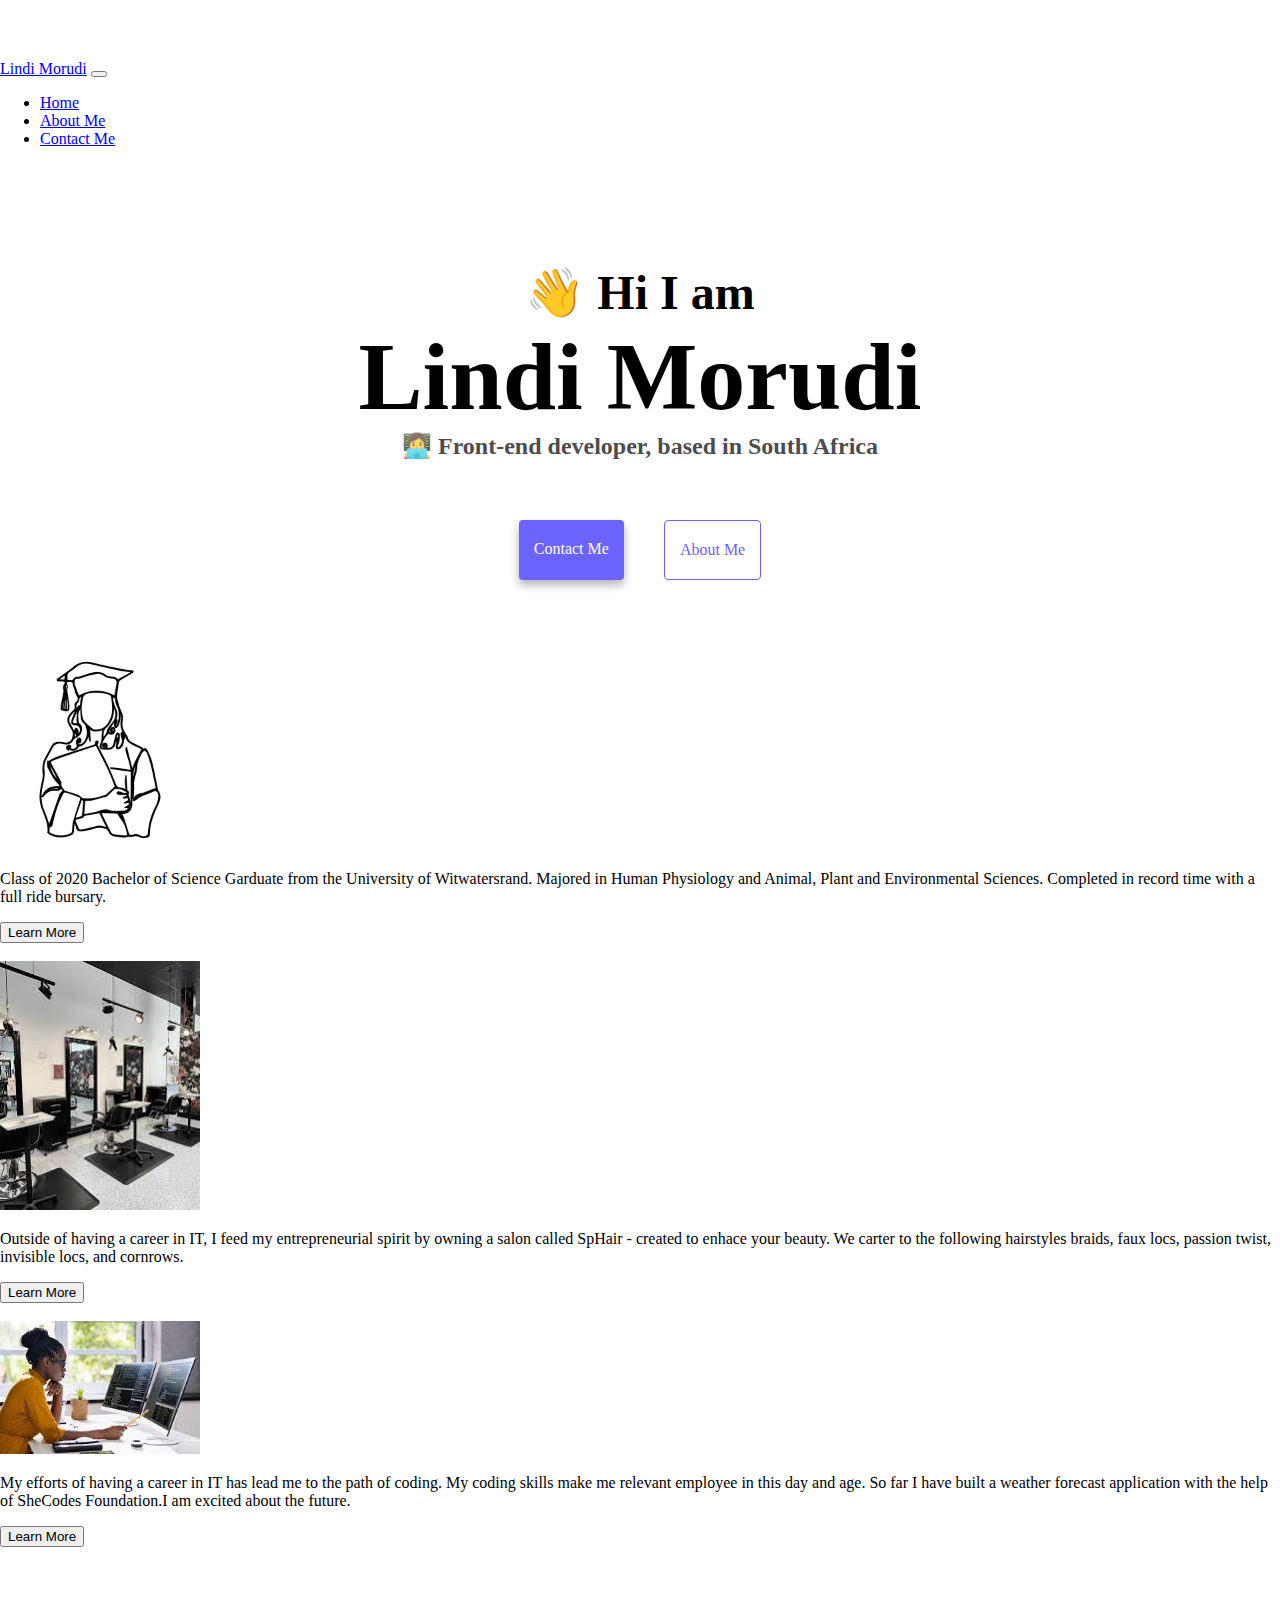
<file: index.html>
<!DOCTYPE html>
<html lang="en">
  <head>
    <meta charset="UTF-8" />
    <meta http-equiv="X-UA-Compatible" content="IE=edge" />
    <meta name="viewport" content="width=device-width, initial-scale=1.0" />
    <title>Lindi Morudi</title>
    <link rel="stylesheet" href="style.css" />
    <meta name="description" content="Information about a front-end developer Lindi Morudi">
    <link
      href="https://cdn.jsdelivr.net/npm/bootstrap@5.3.0/dist/css/bootstrap.min.css"
      rel="stylesheet"
      integrity="sha384-9ndCyUaIbzAi2FUVXJi0CjmCapSmO7SnpJef0486qhLnuZ2cdeRhO02iuK6FUUVM"
      crossorigin="anonymous"
    />
    <script
      src="https://cdn.jsdelivr.net/npm/bootstrap@5.3.0/dist/js/bootstrap.bundle.min.js"
      integrity="sha384-geWF76RCwLtnZ8qwWowPQNguL3RmwHVBC9FhGdlKrxdiJJigb/j/68SIy3Te4Bkz"
      crossorigin="anonymous"
    ></script>
  </head>
  <body>
    <nav class="navbar fixed-top navbar-expand-lg bg-body-tertiary" id="nav">
      <div class="container-fluid">
        <a class="navbar-brand" href="#">Lindi Morudi</a>
        <button
          class="navbar-toggler"
          type="button"
          data-bs-toggle="collapse"
          data-bs-target="#navbarNav"
          aria-controls="navbarNav"
          aria-expanded="false"
          aria-label="Toggle navigation"
        >
          <span class="navbar-toggler-icon"></span>
        </button>
        <div class="collapse navbar-collapse" id="navbarNav">
          <ul class="navbar-nav">
            <li class="nav-item">
              <a class="nav-link active" aria-current="page" href="index.html"
                >Home</a
              >
            </li>
            <li class="nav-item">
              <a class="nav-link" href="about.html" title="About Lindi Morudi">About Me</a>
            </li>
            <li class="nav-item">
              <a class="nav-link" href="about.html#contact" title="Contact Lindi Morudi">Contact Me</a>
            </li>
          </ul>
        </div>
      </div>
    </nav>
    <h2>👋 Hi I am</h2>
    <h1>Lindi Morudi</h1>
    <h3>👩‍💻 Front-end developer, based in South Africa</h3>
    <div class="navigation-links">
      <a href="about.html#contact" class="contact-link" title="Contact Lindi Morudi">Contact me</a>
      <a href="about.html" class="about-link" title="About Lindi Morudi">About me</a>
    </div>

    <div class="container">
      <div class="row">
        <div class="col-md-4">
          <img
            src="images/graduate.png"
            alt="graduate"
            class="rounded mx-auto d-none d-sm-block"
            width="200"
          />
        </div>
        <div class="col-md-8 border border-5 text-center p-5">
          <p>
            Class of 2020 Bachelor of Science Garduate from the University of
            Witwatersrand. Majored in Human Physiology and Animal, Plant and
            Environmental Sciences. Completed in record time with a full ride
            bursary.
          </p>
          <button type="button" class="btn btn-primary">Learn More</button>
        </div>
      </div>
      <br />
      <div class="row">
        <div class="col-md-4">
          <img
            src="images/salon.jpg"
            alt="salon"
            class="rounded mx-auto d-none d-sm-block"
            width="200"
          />
        </div>
        <div class="col-md-8 border border-5 text-center p-5">
          <p>
            Outside of having a career in IT, I feed my entrepreneurial spirit
            by owning a salon called SpHair - created to enhace your beauty. We
            carter to the following hairstyles braids, faux locs, passion twist,
            invisible locs, and cornrows.
          </p>
          <button type="button" class="btn btn-primary">Learn More</button>
        </div>
      </div>
      <br />
      <div class="row">
        <div class="col-md-4">
          <img
            src="images/womancoding.jpg"
            alt="coding"
            class="rounded mx-auto d-none d-sm-block"
            width="200"
          />
        </div>
        <div class="col-md-8 border border-5 text-center p-5">
          <p>
            My efforts of having a career in IT has lead me to the path of
            coding. My coding skills make me relevant employee in this day and
            age. So far I have built a weather forecast application with the
            help of SheCodes Foundation.I am excited about the future.
          </p>
          <button type="button" class="btn btn-primary">
            Learn More
          </button>
        </div>
      </div>
    </div>

    <script
      src="https://cdn.jsdelivr.net/npm/@popperjs/core@2.11.8/dist/umd/popper.min.js"
      integrity="sha384-I7E8VVD/ismYTF4hNIPjVp/Zjvgyol6VFvRkX/vR+Vc4jQkC+hVqc2pM8ODewa9r"
      crossorigin="anonymous"
    ></script>
    <script
      src="https://cdn.jsdelivr.net/npm/bootstrap@5.3.0/dist/js/bootstrap.min.js"
      integrity="sha384-fbbOQedDUMZZ5KreZpsbe1LCZPVmfTnH7ois6mU1QK+m14rQ1l2bGBq41eYeM/fS"
      crossorigin="anonymous"
    ></script>
  </body>
</html>
</file>
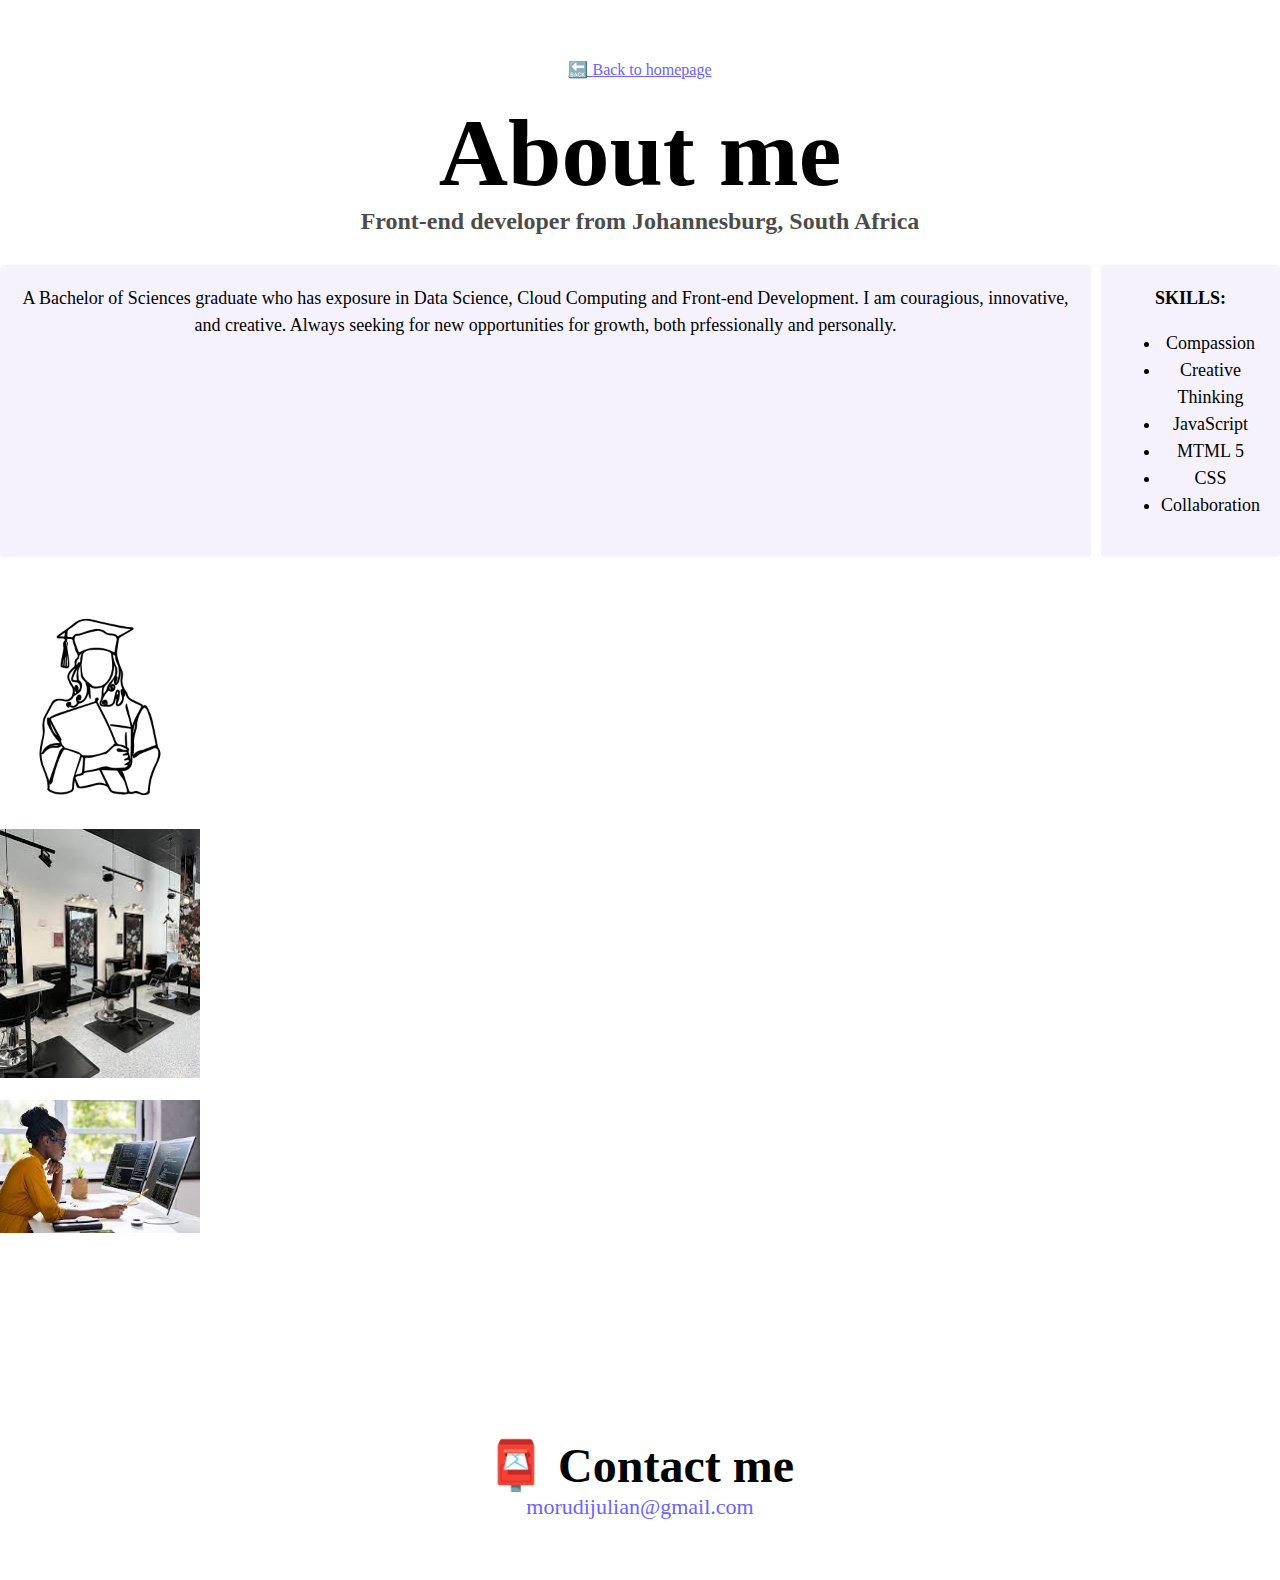
<file: about.html>
<!DOCTYPE html>
<html lang="en">
  <head>
    <meta charset="UTF-8" />
    <meta http-equiv="X-UA-Compatible" content="IE=edge" />
    <meta name="viewport" content="width=device-width, initial-scale=1.0" />
    <link rel="stylesheet" href="style.css" />
    <title>About Lindi Morudi</title>
    <meta name="description" content="Details about Lindi Morudi">
    <link
      href="https://cdn.jsdelivr.net/npm/bootstrap@5.3.0/dist/css/bootstrap.min.css"
      rel="stylesheet"
      integrity="sha384-9ndCyUaIbzAi2FUVXJi0CjmCapSmO7SnpJef0486qhLnuZ2cdeRhO02iuK6FUUVM"
      crossorigin="anonymous"
    />
    <script
      src="https://cdn.jsdelivr.net/npm/bootstrap@5.3.0/dist/js/bootstrap.bundle.min.js"
      integrity="sha384-geWF76RCwLtnZ8qwWowPQNguL3RmwHVBC9FhGdlKrxdiJJigb/j/68SIy3Te4Bkz"
      crossorigin="anonymous"
    ></script>
  </head>
  <body>
    <a href="index.html" class="homepage-link" title="Return to Homepage"> 🔙 Back to homepage</a>
    <br />
    <h1>About me</h1>
    <h3>Front-end developer from Johannesburg, South Africa</h3>
    <div class="about-paragraphs">
      <div id="info" class="information text-center m-5">
        A Bachelor of Sciences graduate who has exposure in Data Science, Cloud
        Computing and Front-end Development. I am couragious, innovative, and
        creative. Always seeking for new opportunities for growth, both
        prfessionally and personally.
      </div>
      <div id="skills">
        <strong>SKILLS:</strong>
        <ul>
          <li>Compassion</li>
          <li>Creative Thinking</li>
          <li>JavaScript</li>
          <li>MTML 5</li>
          <li>CSS</li>
          <li>Collaboration</li>
        </ul>
      </div>
    </div>

    <div class="container">
      <div class="img">
        <div class="row">
          <div class="col-4 border border-5">
            <img
              src="images/graduate.png"
              alt="graduate"
              class=" img-fluid rounded mx-auto d-block m-3"
              width="200"
            />
          </div>
          <br />
          <div class="col-4 border border-5">
            <img
              src="images/salon.jpg"
              alt="salon"
              class=" img-fluid rounded mx-auto d-block m-3"
              width="200"
            />
          </div>
          <br />
          <div class="col-4 border border-5">
            <img
              src="images/womancoding.jpg"
              alt="coding"
              width="200"
              class="img-fluid mx-auto d-block m-5"
            />
          </div>
        </div>
      </div>
    </div>

    <div id="contact">
      <h2>📮 Contact me</h2>
      <a href="mailto:morudijulian@gmail.com" class="email-link" title="email address of Lindi Morudi">
        morudijulian@gmail.com
      </a>
    </div>
    <script
      src="https://cdn.jsdelivr.net/npm/@popperjs/core@2.11.8/dist/umd/popper.min.js"
      integrity="sha384-I7E8VVD/ismYTF4hNIPjVp/Zjvgyol6VFvRkX/vR+Vc4jQkC+hVqc2pM8ODewa9r"
      crossorigin="anonymous"
    ></script>
    <script
      src="https://cdn.jsdelivr.net/npm/bootstrap@5.3.0/dist/js/bootstrap.min.js"
      integrity="sha384-fbbOQedDUMZZ5KreZpsbe1LCZPVmfTnH7ois6mU1QK+m14rQ1l2bGBq41eYeM/fS"
      crossorigin="anonymous"
    ></script>
  </body>
</html>
</file>
<file: style.css>
:root {
    --primary-color: #6c63ff;
    --secondary-color: #f5f2fe;
    --box-shadow: 0 5px 10px rgba(0, 0, 0, 0.3);
  }
  
  body {
    margin: 60px auto;
  }
  
  h1,
  h2,
  h3 {
    text-align: center;
    margin: 0;
  }
  
  h1 {
    font-size: 96px;
  }
  
  h2 {
    font-size: 48px;
    padding-top: 100px;
  }
  
  h3 {
    font-size: 24px;
    opacity: 0.7;
  }

  @media(max-width < 390){

div .row img {
    display:none;
}
  }
  
  div #info {
    background: var(--secondary-color);
    padding: 20px;
    border-radius: 4px;
    font-size: 18px;
    line-height: 1.5;
    text-align: center;
    margin-right: 5px;
  }
  
  div #skills {
    background: var(--secondary-color);
    padding: 20px;
    border-radius: 4px;
    font-size: 18px;
    line-height: 1.5;
    text-align: center;
    margin-left: 5px;
  }
  
  .navigation-links {
    display: flex;
    margin-top: 40px;
    justify-content: center;
  }
  
  .navigation-links a {
    margin: 20px;
    border-radius: 4px;
    padding: 20px 15px;
    text-decoration: none;
    text-transform: capitalize;
  }
  
  .contact-link {
    background: var(--primary-color);
    box-shadow: var(--box-shadow);
    color: white;
  }
  
  .about-link {
    color: var(--primary-color);
    border: 1px solid var(--primary-color);
  }
  
  .homepage-link {
    color: var(--primary-color);
    text-align: center;
    display: block;
  }
  
  .about-paragraphs {
    display: flex;
    margin: 30px 0;
  }
  
  .about-paragraphs p {
    margin: 10px;
  }
  
  .email-link {
    display: flex;
    justify-content: center;
    color: var(--primary-color);
    font-size: 22px;
    text-decoration: none;
  }
  
  .email-link:hover {
    text-decoration: underline;
  }
  
  .container {
    margin-top: 50px;
    margin-bottom: 100px;
  }
  .color {
    color: #6c63ff;
  }
</file>
